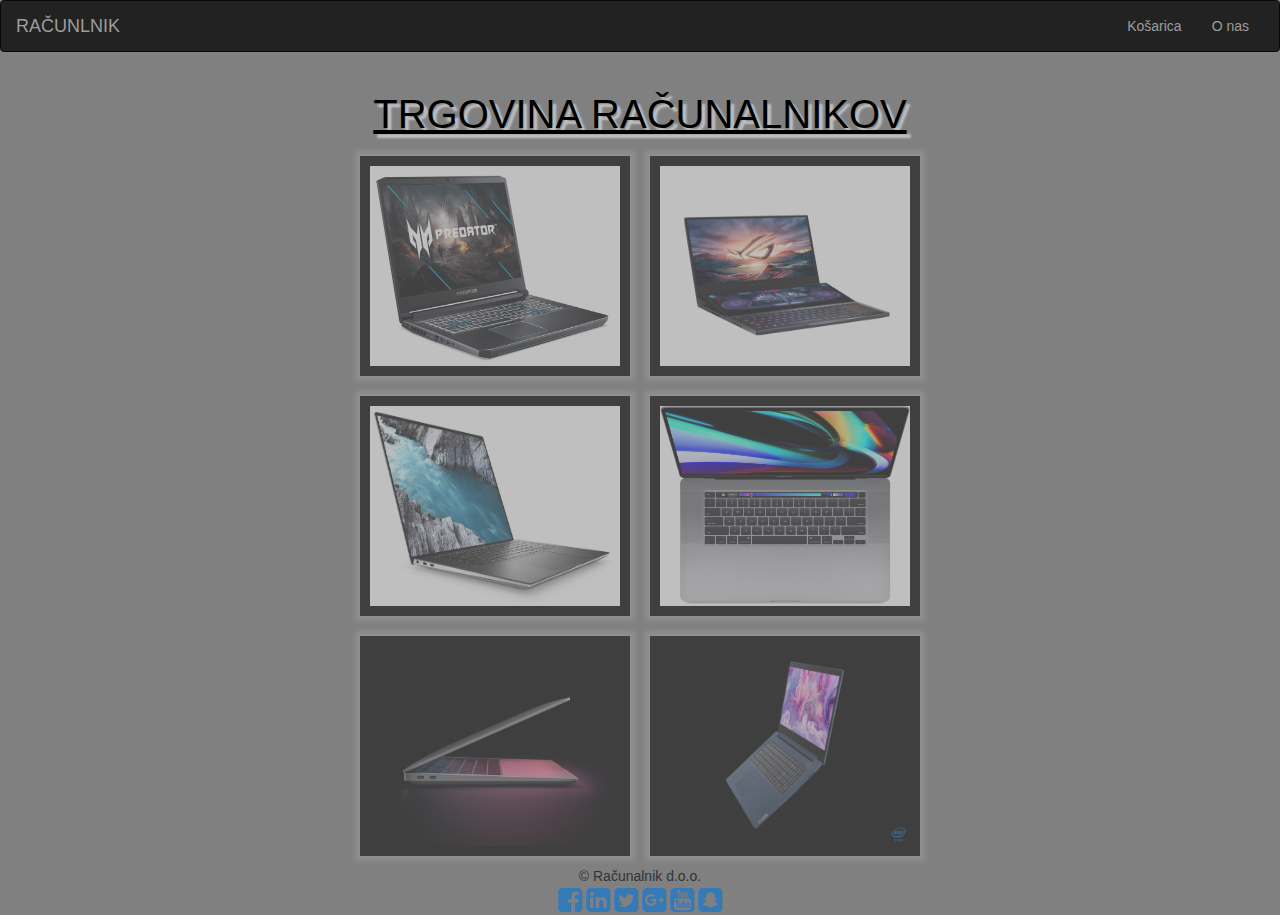
<file: index.html>
<!DOCTYPE html>
<html lang="sl">
<head>
  <meta charset="utf-8">
  <meta http-equiv="X-UA-Compatible" content="IE=edge">
  <meta name="viewport" content="width=device-width, initial-scale=1, shrink-to-fit=no">
  <meta name="keywords" content="Računalnik, lastno spletišče, website, kreiranje spletišča">
  <meta name="description" content="Trgovina z prenosnimi računalniki>
  <meta name="author" content="Računalnik, Rok Dobravec">
  <title> Računalnik d.o.o.</title>
	
  <!-- Ikona spletišča -->
  <link rel="icon" href="favicon.ico" type="image/x-icon">
	
  <!-- Googlove pisave -->
  <link href="https://fonts.googleapis.com/css?family=Roboto" rel="stylesheet">
	
  <!-- Bootstrap CSS -->
  <link rel="stylesheet" href="https://maxcdn.bootstrapcdn.com/bootstrap/3.3.7/css/bootstrap.min.css">
    
  <!-- Ikone Font Awesome -->
  <link rel="stylesheet" href="https://maxcdn.bootstrapcdn.com/font-awesome/4.7.0/css/font-awesome.min.css">
        
  <!-- Oblikovni slogi za spletišče -->
  <link rel="stylesheet" href="index-css.css">
</head>

<body>
  <header>
    <nav class="navbar navbar-inverse">
      <div class="container-fluid">
			
        <div class="navbar-header">
          <!-- Gumb menija -->
          <button type="button" class="navbar-toggle" data-toggle="collapse" data-target="#meni">
            <span class="icon-bar"></span>
            <span class="icon-bar"></span>
            <span class="icon-bar"></span>                        
          </button>
          <!-- Napis s povezavo -->
          <a class="navbar-brand" href="index.html"> RAČUNLNIK </a>
        </div>
				
        <!-- Meni -->
        <div class="collapse navbar-collapse" id="meni">
          <ul class="nav navbar-nav navbar-right">
            <li><a href="košarica.html">Košarica</a></li>
            <li><a href="onas.html"> O nas </a></li>
          </ul>
        </div>
				
      </div>		
    </nav>
  </header>
  
  
		<table>
			<tr>
				<th colspan="2"><h1> TRGOVINA RAČUNALNIKOV </h1></th>
			</tr>
			<tr>
				<td> <a href="predator.html"><img src="predator.jpeg" width="250" height="200" alt="Acer PH317-54-712T"> </td>
				<td> <a href="asus.html"><img src="asus.jpeg" width="250" height="200" alt="ASUS GX550LWS-HC037T"> </td>
			</tr>
			<tr>
				<td> <a href="dell.html"><img src="dell.jpg" width="250" height="200" alt="DELL XPS 15 (9500)"> </td>
				<td> <a href="macbook.html"><img src="macbook.jpeg" width="250" height="200" alt="MacBook Pro 16"> </td>
			</tr>
			<tr>
				<td> <a href="macbookM1.html"><img src="macbookM1.jpg" width="250" height="200" alt="MacBook Air 13" M1"> </td>
				<td> <a href="lenovo.html"><img src="lenovo.png" width="250" height="200" alt="LENOVO IdeaPad 3"> </td>
			</tr>
		</table>

	
<!-- Noga -->
  <footer class="container-fluid text-center">
    <div>
	<div>
        © Računalnik d.o.o.
    </div>
      <!-- Socialne ikone -->
      <div>
        <a href="#" data-toggle="tooltip" data-placement="top" title="Facebook"><i class="fa fa-facebook-square fa-2x" aria-hidden="true"></i></a>
        <a href="#" data-toggle="tooltip" data-placement="top" title="Linkedin"><i class="fa fa-linkedin-square fa-2x" aria-hidden="true"></i></a>
        <a href="#" data-toggle="tooltip" data-placement="top" title="Twitter"><i class="fa fa-twitter-square fa-2x" aria-hidden="true"></i></a>
        <a href="#" data-toggle="tooltip" data-placement="top" title="Google+"><i class="fa fa-google-plus-square fa-2x" aria-hidden="true"></i></a>
        <a href="#" data-toggle="tooltip" data-placement="top" title="Youtube"><i class="fa fa-youtube-square fa-2x" aria-hidden="true"></i></a>
        <a href="#" data-toggle="tooltip" data-placement="top" title="Snapchat"><i class="fa fa-snapchat-square fa-2x" aria-hidden="true"></i></a>
      </div>
    </div>
  </footer>
    
</body>
</html>
</file>
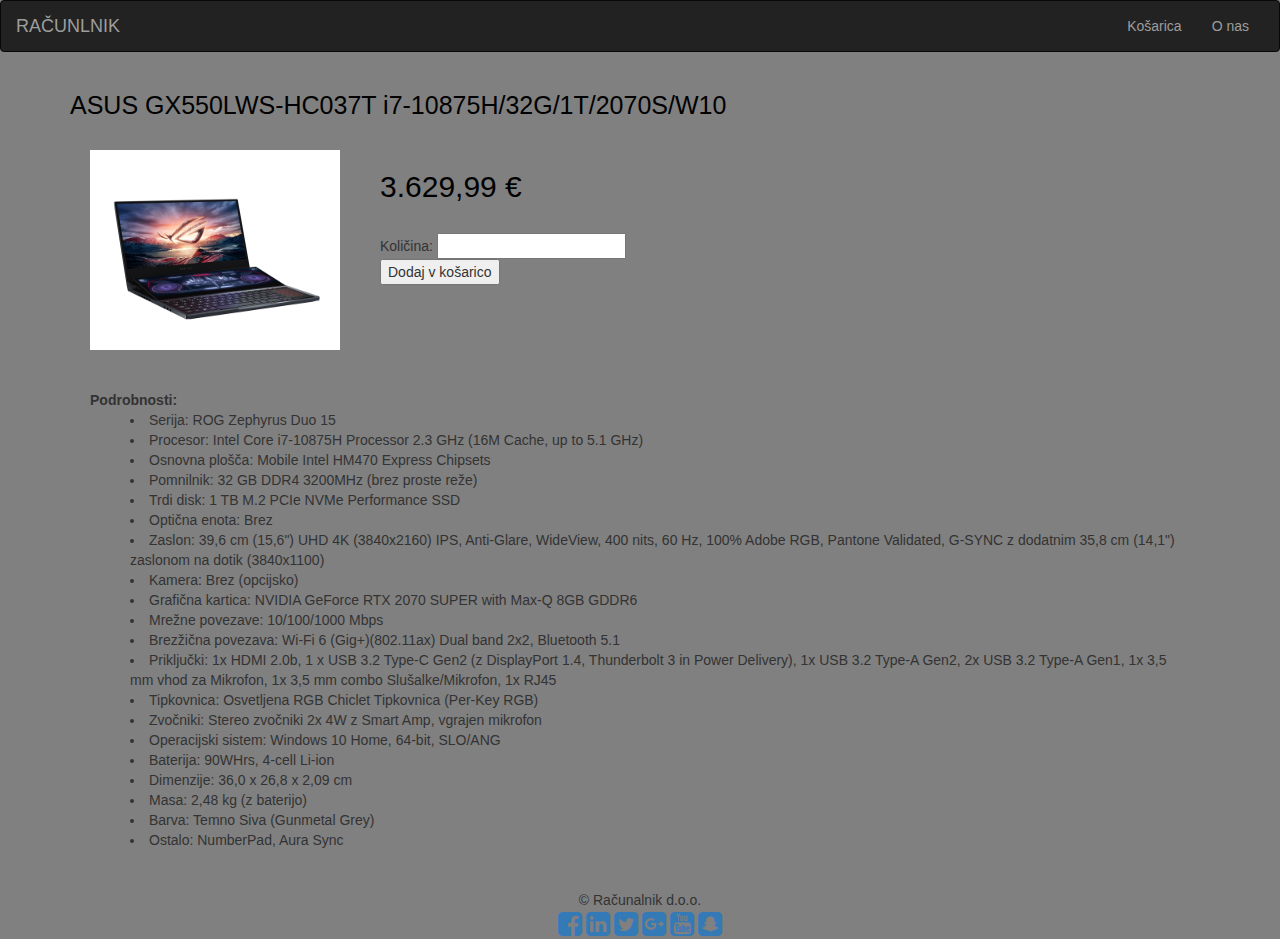
<file: asus.html>
<!DOCTYPE html>
<html lang="sl">
<head>
  <meta charset="utf-8">
  <meta http-equiv="X-UA-Compatible" content="IE=edge">
  <meta name="viewport" content="width=device-width, initial-scale=1, shrink-to-fit=no">
  <meta name="keywords" content="Računalnik, lastno spletišče, website, kreiranje spletišča">
  <meta name="description" content="Trgovina z prenosnimi računalniki>
  <meta name="author" content="Računalnik, Rok Dobravec">
  <title> Računalnik d.o.o.</title>
	
  <!-- Ikona spletišča -->
  <link rel="icon" href="favicon.ico" type="image/x-icon">
	
  <!-- Googlove pisave -->
  <link href="https://fonts.googleapis.com/css?family=Roboto" rel="stylesheet">
	
  <!-- Bootstrap CSS -->
  <link rel="stylesheet" href="https://maxcdn.bootstrapcdn.com/bootstrap/3.3.7/css/bootstrap.min.css">
    
  <!-- Ikone Font Awesome -->
  <link rel="stylesheet" href="https://maxcdn.bootstrapcdn.com/font-awesome/4.7.0/css/font-awesome.min.css">
        
  <!-- Oblikovni slogi za spletišče -->
  <link rel="stylesheet" href="podmape.css">
</head>

<body>
  <header>
    <nav class="navbar navbar-inverse">
      <div class="container-fluid">
			
        <div class="navbar-header">
          <!-- Gumb menija -->
          <button type="button" class="navbar-toggle" data-toggle="collapse" data-target="#meni">
            <span class="icon-bar"></span>
            <span class="icon-bar"></span>
            <span class="icon-bar"></span>                        
          </button>
          <!-- Napis s povezavo -->
          <a class="navbar-brand" href="index.html"> RAČUNLNIK </a>
        </div>
				
        <!-- Meni -->
        <div class="collapse navbar-collapse" id="meni">
          <ul class="nav navbar-nav navbar-right">
            <li><a href="košarica.html">Košarica</a></li>
            <li><a href="onas.html"> O nas </a></li>
          </ul>
        </div>
				
      </div>		
    </nav>
  </header>
  
    <!-- Glavni naslov -->
      <div class="container">
        <h1> ASUS GX550LWS-HC037T i7-10875H/32G/1T/2070S/W10 </h1>
  <section id="bootstr">
  <table>
			<tr>
				<td> <img src="asus.jpeg" width="250" height="200" </td>
				<td> 
					<div><h2> 3.629,99 € </h2></div><br>
					<form>
						Količina: <input type="number" name="količina" min="1" />
						<br>
						<input type="submit" value="Dodaj v košarico">
					
					</form>
				</td>
			</tr>
			<tr>
				<td colspan="2"> 
				<dl>
					<dt><b> Podrobnosti: </b></dt>
					<dd>
						<ul>
							<li>Serija: ROG Zephyrus Duo 15</li>
							<li>Procesor: Intel Core i7-10875H Processor 2.3 GHz (16M Cache, up to 5.1 GHz)</li>
							<li>Osnovna plošča: Mobile Intel HM470 Express Chipsets</li>
							<li>Pomnilnik: 32 GB DDR4 3200MHz (brez proste reže)</li>
							<li>Trdi disk: 1 TB M.2 PCIe NVMe Performance SSD</li>
							<li>Optična enota: Brez</li>
							<li>Zaslon: 39,6 cm (15,6") UHD 4K (3840x2160) IPS, Anti-Glare, WideView, 400 nits, 60 Hz, 100% Adobe RGB, Pantone Validated, G-SYNC z dodatnim 35,8 cm (14,1") zaslonom na dotik (3840x1100)</li>
							<li>Kamera: Brez (opcijsko)</li>
							<li>Grafična kartica: NVIDIA GeForce RTX 2070 SUPER with Max-Q 8GB GDDR6</li>
							<li>Mrežne povezave: 10/100/1000 Mbps</li>
							<li>Brezžična povezava: Wi-Fi 6 (Gig+)(802.11ax) Dual band 2x2, Bluetooth 5.1</li>
							<li>Priključki: 1x HDMI 2.0b, 1 x USB 3.2 Type-C Gen2 (z DisplayPort 1.4, Thunderbolt 3 in Power Delivery), 1x USB 3.2 Type-A Gen2, 2x USB 3.2 Type-A Gen1, 1x 3,5 mm vhod za Mikrofon, 1x 3,5 mm combo Slušalke/Mikrofon, 1x RJ45</li>
							<li>Tipkovnica: Osvetljena RGB Chiclet Tipkovnica (Per-Key RGB)</li>
							<li>Zvočniki: Stereo zvočniki 2x 4W z Smart Amp, vgrajen mikrofon</li>
							<li>Operacijski sistem: Windows 10 Home, 64-bit, SLO/ANG</li>
							<li>Baterija: 90WHrs, 4-cell Li-ion</li>
							<li>Dimenzije: 36,0 x 26,8 x 2,09 cm</li>
							<li>Masa: 2,48 kg (z baterijo)</li>
							<li>Barva: Temno Siva (Gunmetal Grey)</li>
							<li>Ostalo: NumberPad, Aura Sync</li>
						</ul>
					</dd>
				</dl>
				</td>
			</tr>
		</table>

	
<!-- Noga -->
  <footer class="container-fluid text-center">
    <div>
	<div>
        © Računalnik d.o.o.
    </div>
      <!-- Socialne ikone -->
      <div>
        <a href="#" data-toggle="tooltip" data-placement="top" title="Facebook"><i class="fa fa-facebook-square fa-2x" aria-hidden="true"></i></a>
        <a href="#" data-toggle="tooltip" data-placement="top" title="Linkedin"><i class="fa fa-linkedin-square fa-2x" aria-hidden="true"></i></a>
        <a href="#" data-toggle="tooltip" data-placement="top" title="Twitter"><i class="fa fa-twitter-square fa-2x" aria-hidden="true"></i></a>
        <a href="#" data-toggle="tooltip" data-placement="top" title="Google+"><i class="fa fa-google-plus-square fa-2x" aria-hidden="true"></i></a>
        <a href="#" data-toggle="tooltip" data-placement="top" title="Youtube"><i class="fa fa-youtube-square fa-2x" aria-hidden="true"></i></a>
        <a href="#" data-toggle="tooltip" data-placement="top" title="Snapchat"><i class="fa fa-snapchat-square fa-2x" aria-hidden="true"></i></a>
      </div>
    </div>
  </footer>
    
</body>
</html>
</file>
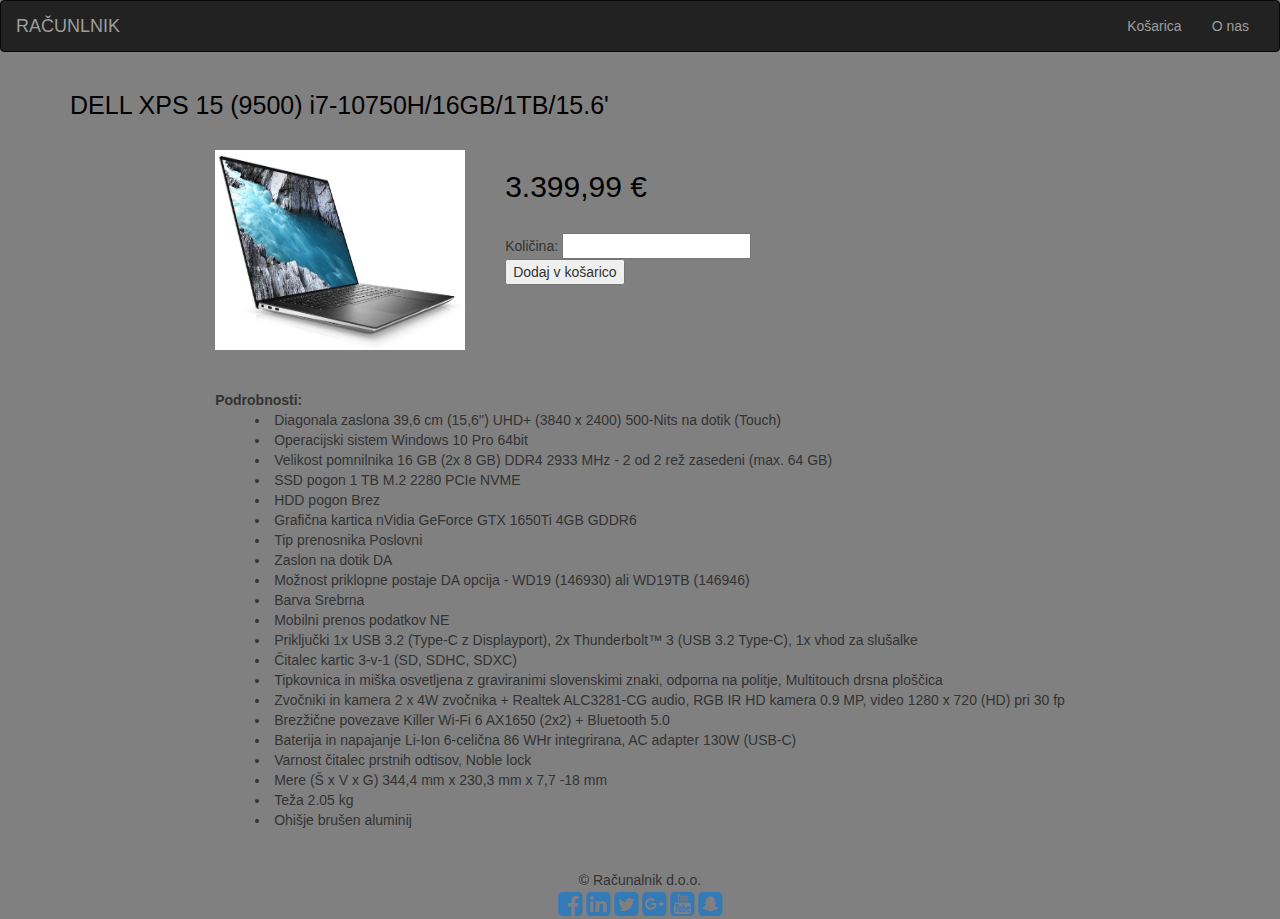
<file: dell.html>
<!DOCTYPE html>
<html lang="sl">
<head>
  <meta charset="utf-8">
  <meta http-equiv="X-UA-Compatible" content="IE=edge">
  <meta name="viewport" content="width=device-width, initial-scale=1, shrink-to-fit=no">
  <meta name="keywords" content="Računalnik, lastno spletišče, website, kreiranje spletišča">
  <meta name="description" content="Trgovina z prenosnimi računalniki>
  <meta name="author" content="Računalnik, Rok Dobravec">
  <title> Računalnik d.o.o.</title>
	
  <!-- Ikona spletišča -->
  <link rel="icon" href="favicon.ico" type="image/x-icon">
	
  <!-- Googlove pisave -->
  <link href="https://fonts.googleapis.com/css?family=Roboto" rel="stylesheet">
	
  <!-- Bootstrap CSS -->
  <link rel="stylesheet" href="https://maxcdn.bootstrapcdn.com/bootstrap/3.3.7/css/bootstrap.min.css">
    
  <!-- Ikone Font Awesome -->
  <link rel="stylesheet" href="https://maxcdn.bootstrapcdn.com/font-awesome/4.7.0/css/font-awesome.min.css">
        
  <!-- Oblikovni slogi za spletišče -->
  <link rel="stylesheet" href="podmape.css">
</head>

<body>
  <header>
    <nav class="navbar navbar-inverse">
      <div class="container-fluid">
			
        <div class="navbar-header">
          <!-- Gumb menija -->
          <button type="button" class="navbar-toggle" data-toggle="collapse" data-target="#meni">
            <span class="icon-bar"></span>
            <span class="icon-bar"></span>
            <span class="icon-bar"></span>                        
          </button>
          <!-- Napis s povezavo -->
          <a class="navbar-brand" href="index.html"> RAČUNLNIK </a>
        </div>
				
        <!-- Meni -->
        <div class="collapse navbar-collapse" id="meni">
          <ul class="nav navbar-nav navbar-right">
            <li><a href="košarica.html">Košarica</a></li>
            <li><a href="onas.html"> O nas </a></li>
          </ul>
        </div>
				
      </div>		
    </nav>
  </header>
  
    <!-- Glavni naslov -->
      <div class="container">
        <h1> DELL XPS 15 (9500) i7-10750H/16GB/1TB/15.6' </h1>
  <section id="bootstr">
  <table>
			<tr>
				<td> <img src="dell.jpg" width="250" height="200" </td>
				<td> 
					<div><h2> 3.399,99 € </h2></div><br>
					<form>
						Količina: <input type="number" name="količina" min="1" />
						<br>
						<input type="submit" value="Dodaj v košarico">
					
					</form>
				</td>
			</tr>
			<tr>
				<td colspan="2"> 
				<dl>
					<dt><b> Podrobnosti: </b></dt>
					<dd>
						<ul>
							<li>Diagonala zaslona 39,6 cm (15,6'') UHD+ (3840 x 2400) 500-Nits na dotik (Touch)</li>
							<li>Operacijski sistem Windows 10 Pro 64bit</li>
							<li>Velikost pomnilnika 16 GB (2x 8 GB) DDR4 2933 MHz - 2 od 2 rež zasedeni (max. 64 GB)</li>
							<li>SSD pogon 1 TB M.2 2280 PCIe NVME</li>
							<li>HDD pogon Brez</li>
							<li>Grafična kartica nVidia GeForce GTX 1650Ti 4GB GDDR6</li>
							<li>Tip prenosnika Poslovni</li>
							<li>Zaslon na dotik DA</li>
							<li>Možnost priklopne postaje DA opcija - WD19 (146930) ali WD19TB (146946)</li>
							<li>Barva Srebrna</li>
							<li>Mobilni prenos podatkov NE</li>
							<li>Priključki 1x USB 3.2 (Type-C z Displayport), 2x Thunderbolt™ 3 (USB 3.2 Type-C), 1x vhod za slušalke</li>
							<li>Čitalec kartic 3-v-1 (SD, SDHC, SDXC)</li>
							<li>Tipkovnica in miška osvetljena z graviranimi slovenskimi znaki, odporna na politje, Multitouch drsna ploščica</li>
							<li>Zvočniki in kamera 2 x 4W zvočnika + Realtek ALC3281-CG audio, RGB IR HD kamera 0.9 MP, video 1280 x 720 (HD) pri 30 fp</li>
							<li>Brezžične povezave Killer Wi-Fi 6 AX1650 (2x2) + Bluetooth 5.0</li>
							<li>Baterija in napajanje Li-Ion 6-celična 86 WHr integrirana, AC adapter 130W (USB-C)</li>
							<li>Varnost čitalec prstnih odtisov, Noble lock</li>
							<li>Mere (Š x V x G) 344,4 mm x 230,3 mm x 7,7 -18 mm</li>
							<li>Teža 2.05 kg</li>
							<li>Ohišje brušen aluminij</li>
						</ul>
					</dd>
				</dl>
				</td>
			</tr>
		</table>

	
<!-- Noga -->
  <footer class="container-fluid text-center">
    <div>
	<div>
        © Računalnik d.o.o.
    </div>
      <!-- Socialne ikone -->
      <div>
        <a href="#" data-toggle="tooltip" data-placement="top" title="Facebook"><i class="fa fa-facebook-square fa-2x" aria-hidden="true"></i></a>
        <a href="#" data-toggle="tooltip" data-placement="top" title="Linkedin"><i class="fa fa-linkedin-square fa-2x" aria-hidden="true"></i></a>
        <a href="#" data-toggle="tooltip" data-placement="top" title="Twitter"><i class="fa fa-twitter-square fa-2x" aria-hidden="true"></i></a>
        <a href="#" data-toggle="tooltip" data-placement="top" title="Google+"><i class="fa fa-google-plus-square fa-2x" aria-hidden="true"></i></a>
        <a href="#" data-toggle="tooltip" data-placement="top" title="Youtube"><i class="fa fa-youtube-square fa-2x" aria-hidden="true"></i></a>
        <a href="#" data-toggle="tooltip" data-placement="top" title="Snapchat"><i class="fa fa-snapchat-square fa-2x" aria-hidden="true"></i></a>
      </div>
    </div>
  </footer>
    
</body>
</html>
</file>
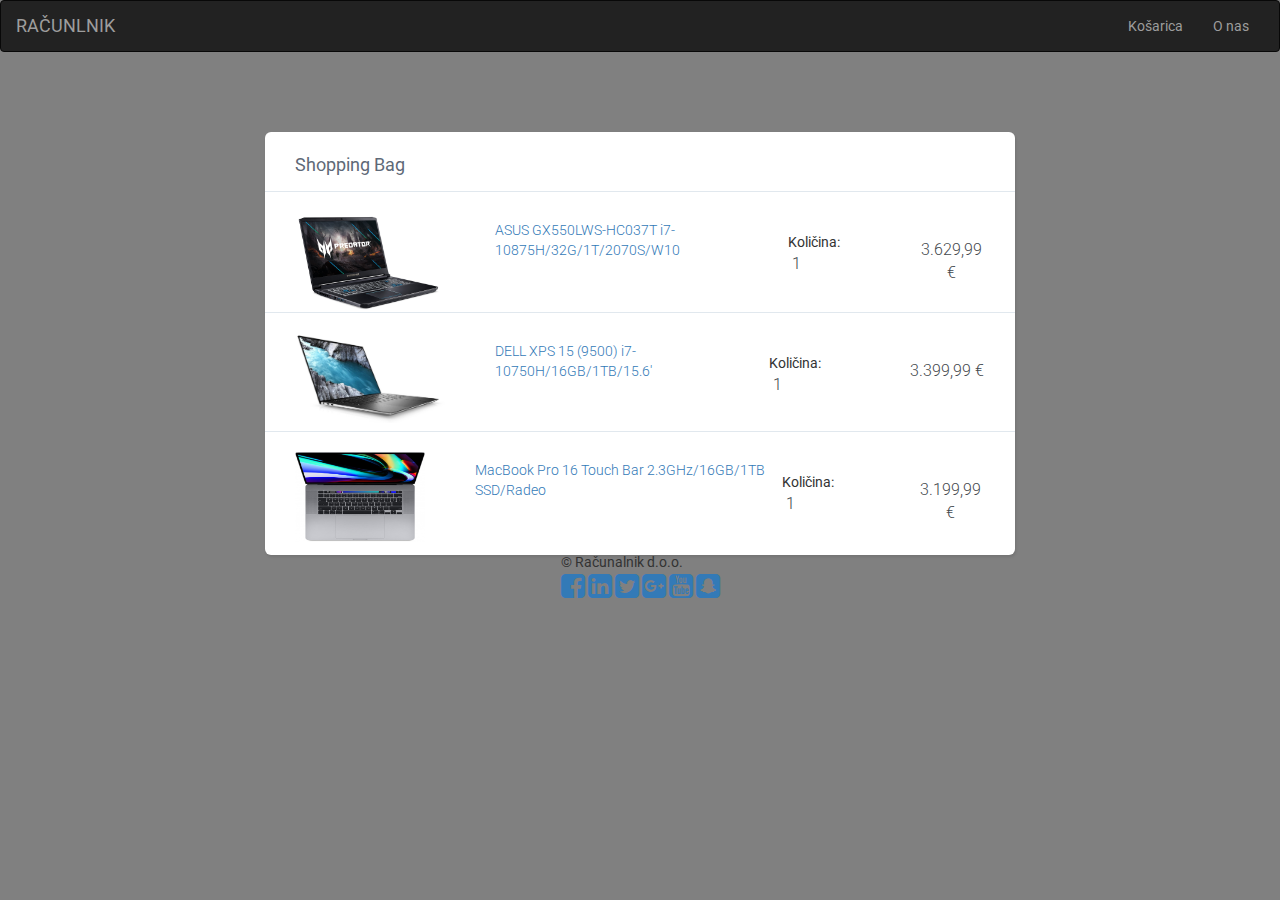
<file: košarica.html>
<!DOCTYPE html>
<html lang="sl">
<head>
  <meta charset="utf-8">
  <meta http-equiv="X-UA-Compatible" content="IE=edge">
  <meta name="viewport" content="width=device-width, initial-scale=1, shrink-to-fit=no">
  <meta name="keywords" content="Računalnik, lastno spletišče, website, kreiranje spletišča">
  <meta name="description" content="Trgovina z prenosnimi računalniki>
  <meta name="author" content="Računalnik, Rok Dobravec">
  <title> Računalnik d.o.o.</title>
	
  <!-- Ikona spletišča -->
  <link rel="icon" href="favicon.ico" type="image/x-icon">
	
  <!-- Googlove pisave -->
  <link href="https://fonts.googleapis.com/css?family=Roboto" rel="stylesheet">
	
  <!-- Bootstrap CSS -->
  <link rel="stylesheet" href="https://maxcdn.bootstrapcdn.com/bootstrap/3.3.7/css/bootstrap.min.css">
    
  <!-- Ikone Font Awesome -->
  <link rel="stylesheet" href="https://maxcdn.bootstrapcdn.com/font-awesome/4.7.0/css/font-awesome.min.css">
        
  <!-- Oblikovni slogi za spletišče -->
  <link rel="stylesheet" href="kosarica.css">
</head>

<body>
  <header>
    <nav class="navbar navbar-inverse">
      <div class="container-fluid">
			
        <div class="navbar-header">
          <!-- Gumb menija -->
          <button type="button" class="navbar-toggle" data-toggle="collapse" data-target="#meni">
            <span class="icon-bar"></span>
            <span class="icon-bar"></span>
            <span class="icon-bar"></span>                        
          </button>
          <!-- Napis s povezavo -->
          <a class="navbar-brand" href="index.html"> RAČUNLNIK </a>
        </div>
				
        <!-- Meni -->
        <div class="collapse navbar-collapse" id="meni">
          <ul class="nav navbar-nav navbar-right">
            <li><a href="košarica.html">Košarica</a></li>
            <li><a href="onas.html"> O nas </a></li>
          </ul>
        </div>
				
      </div>		
    </nav>
  </header>
  
  
<div class="shopping-cart">
  <!-- Title -->
  <div class="title">
    Shopping Bag
  </div>
 
  <!-- Produkt 1 -->
  <div class="item">
    <div class="image">
      <img src="predator.jpeg" alt="" height="100px" width="150px" />
    </div>
 
    <div class="description">
      <span><a href="asus.html"> ASUS GX550LWS-HC037T i7-10875H/32G/1T/2070S/W10 </a></span>
    </div>
 
    <div class="quantity">
		<form action="">
		Količina: <input type="number" name="količina" step="1" value="1"><br />
		</form>
    </div>
 
    <div class="total-price">3.629,99 €</div>
  </div>
  
  <!-- Produkt 2 -->
  <div class="item">
    <div class="image">
      <img src="dell.jpg" alt="" height="90px" width="150px" />
    </div>
 
    <div class="description">
      <span><a href="dell.html"> DELL XPS 15 (9500) i7-10750H/16GB/1TB/15.6' </a></span>
    </div>
 
    <div class="quantity">
		<form action="">
		Količina: <input type="number" name="količina" step="1" value="1"><br />
		</form>
    </div>
 
    <div class="total-price"> 3.399,99 € </div>
  </div>
  
  <!-- Produkt 3 -->
  <div class="item">
    <div class="image">
      <img src="macbook.jpeg" alt="" height="90px" width="130px" />
    </div>
 
    <div class="description">
      <span><a href="asus.html"> MacBook Pro 16 Touch Bar 2.3GHz/16GB/1TB SSD/Radeo </a></span>
    </div>
 
    <div class="quantity">
		<form action="">
		Količina: <input type="number" name="količina" step="1" value="1"><br />
		</form>
    </div>
 
    <div class="total-price"> 3.199,99 € </div>
  </div>

	
<!-- Noga -->
  <footer class="container-fluid text-middle ">
    <div>
	<div>
        © Računalnik d.o.o.
    </div>
      <!-- Socialne ikone -->
      <div>
        <a href="#" data-toggle="tooltip" data-placement="top" title="Facebook"><i class="fa fa-facebook-square fa-2x" aria-hidden="true"></i></a>
        <a href="#" data-toggle="tooltip" data-placement="top" title="Linkedin"><i class="fa fa-linkedin-square fa-2x" aria-hidden="true"></i></a>
        <a href="#" data-toggle="tooltip" data-placement="top" title="Twitter"><i class="fa fa-twitter-square fa-2x" aria-hidden="true"></i></a>
        <a href="#" data-toggle="tooltip" data-placement="top" title="Google+"><i class="fa fa-google-plus-square fa-2x" aria-hidden="true"></i></a>
        <a href="#" data-toggle="tooltip" data-placement="top" title="Youtube"><i class="fa fa-youtube-square fa-2x" aria-hidden="true"></i></a>
        <a href="#" data-toggle="tooltip" data-placement="top" title="Snapchat"><i class="fa fa-snapchat-square fa-2x" aria-hidden="true"></i></a>
      </div>
    </div>
  </footer>
    
</body>
</html>
</file>
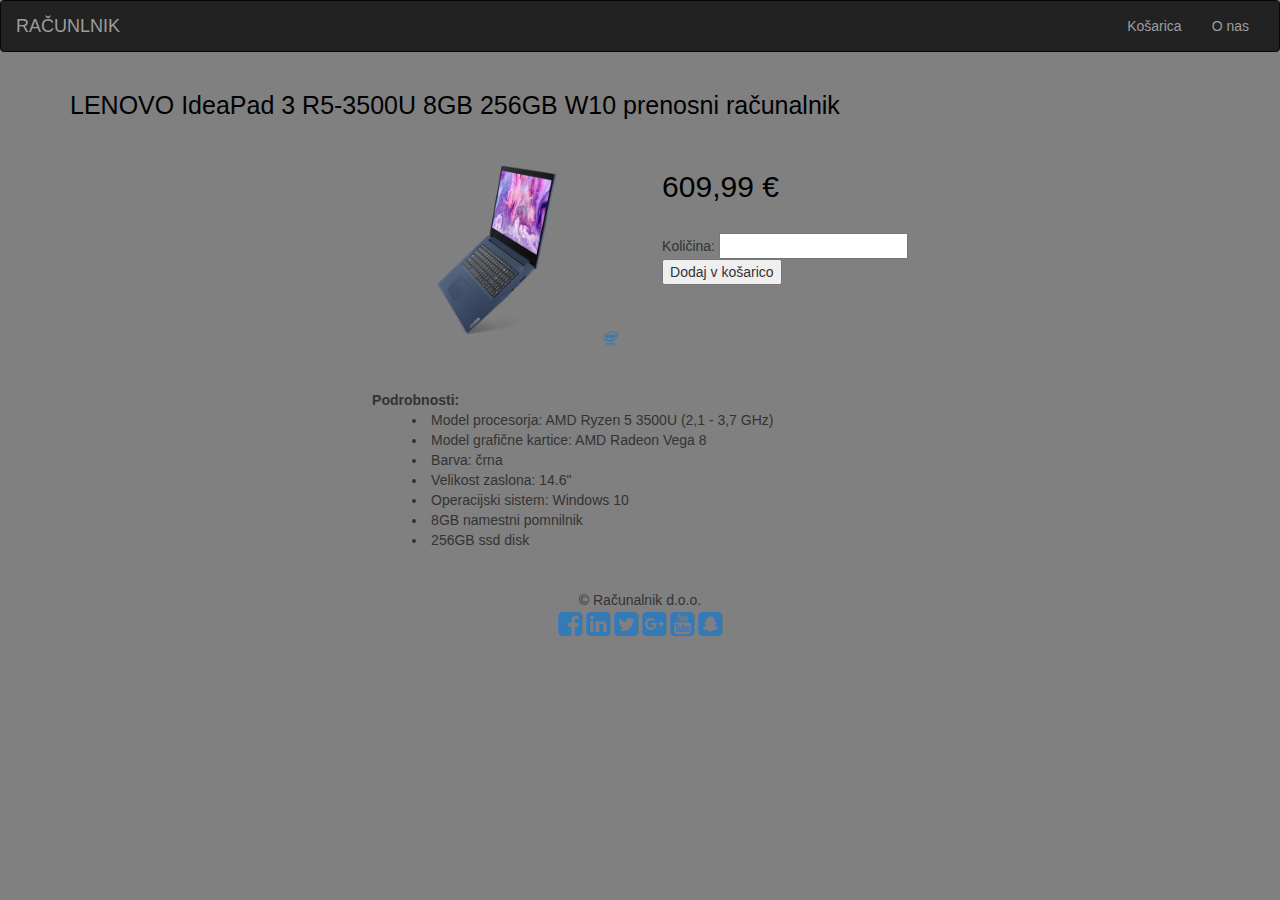
<file: lenovo.html>
<!DOCTYPE html>
<html lang="sl">
<head>
  <meta charset="utf-8">
  <meta http-equiv="X-UA-Compatible" content="IE=edge">
  <meta name="viewport" content="width=device-width, initial-scale=1, shrink-to-fit=no">
  <meta name="keywords" content="Računalnik, lastno spletišče, website, kreiranje spletišča">
  <meta name="description" content="Trgovina z prenosnimi računalniki>
  <meta name="author" content="Računalnik, Rok Dobravec">
  <title> Računalnik d.o.o.</title>
	
  <!-- Ikona spletišča -->
  <link rel="icon" href="favicon.ico" type="image/x-icon">
	
  <!-- Googlove pisave -->
  <link href="https://fonts.googleapis.com/css?family=Roboto" rel="stylesheet">
	
  <!-- Bootstrap CSS -->
  <link rel="stylesheet" href="https://maxcdn.bootstrapcdn.com/bootstrap/3.3.7/css/bootstrap.min.css">
    
  <!-- Ikone Font Awesome -->
  <link rel="stylesheet" href="https://maxcdn.bootstrapcdn.com/font-awesome/4.7.0/css/font-awesome.min.css">
        
  <!-- Oblikovni slogi za spletišče -->
  <link rel="stylesheet" href="podmape.css">
</head>

<body>
  <header>
    <nav class="navbar navbar-inverse">
      <div class="container-fluid">
			
        <div class="navbar-header">
          <!-- Gumb menija -->
          <button type="button" class="navbar-toggle" data-toggle="collapse" data-target="#meni">
            <span class="icon-bar"></span>
            <span class="icon-bar"></span>
            <span class="icon-bar"></span>                        
          </button>
          <!-- Napis s povezavo -->
          <a class="navbar-brand" href="index.html"> RAČUNLNIK </a>
        </div>
				
        <!-- Meni -->
        <div class="collapse navbar-collapse" id="meni">
          <ul class="nav navbar-nav navbar-right">
            <li><a href="košarica.html">Košarica</a></li>
            <li><a href="onas.html"> O nas </a></li>
          </ul>
        </div>
				
      </div>		
    </nav>
  </header>
  
    <!-- Glavni naslov -->
      <div class="container">
        <h1> LENOVO IdeaPad 3 R5-3500U 8GB 256GB W10 prenosni računalnik </h1>
  <section id="bootstr">
  <table>
			<tr>
				<td> <img src="lenovo.png" width="250" height="200" </td>
				<td> 
					<div><h2> 609,99 € </h2></div><br>
					<form>
						Količina: <input type="number" name="količina" min="1" />
						<br>
						<input type="submit" value="Dodaj v košarico">
					
					</form>
				</td>
			</tr>
			<tr>
				<td colspan="2"> 
				<dl>
					<dt><b> Podrobnosti: </b></dt>
					<dd>
						<ul>
							<li>Model procesorja: AMD Ryzen 5 3500U (2,1 - 3,7 GHz)</li>
							<li>Model grafične kartice: AMD Radeon Vega 8</li>
							<li>Barva: črna</li>
							<li>Velikost zaslona: 14.6"</li>
							<li>Operacijski sistem: Windows 10</li>
							<li>8GB namestni pomnilnik</li>
							<li>256GB ssd disk</li>
						</ul>
					</dd>
				</dl>
				</td>
			</tr>
		</table>

	
<!-- Noga -->
  <footer class="container-fluid text-center">
    <div>
	<div>
        © Računalnik d.o.o.
    </div>
      <!-- Socialne ikone -->
      <div>
        <a href="#" data-toggle="tooltip" data-placement="top" title="Facebook"><i class="fa fa-facebook-square fa-2x" aria-hidden="true"></i></a>
        <a href="#" data-toggle="tooltip" data-placement="top" title="Linkedin"><i class="fa fa-linkedin-square fa-2x" aria-hidden="true"></i></a>
        <a href="#" data-toggle="tooltip" data-placement="top" title="Twitter"><i class="fa fa-twitter-square fa-2x" aria-hidden="true"></i></a>
        <a href="#" data-toggle="tooltip" data-placement="top" title="Google+"><i class="fa fa-google-plus-square fa-2x" aria-hidden="true"></i></a>
        <a href="#" data-toggle="tooltip" data-placement="top" title="Youtube"><i class="fa fa-youtube-square fa-2x" aria-hidden="true"></i></a>
        <a href="#" data-toggle="tooltip" data-placement="top" title="Snapchat"><i class="fa fa-snapchat-square fa-2x" aria-hidden="true"></i></a>
      </div>
    </div>
  </footer>
    
</body>
</html>
</file>
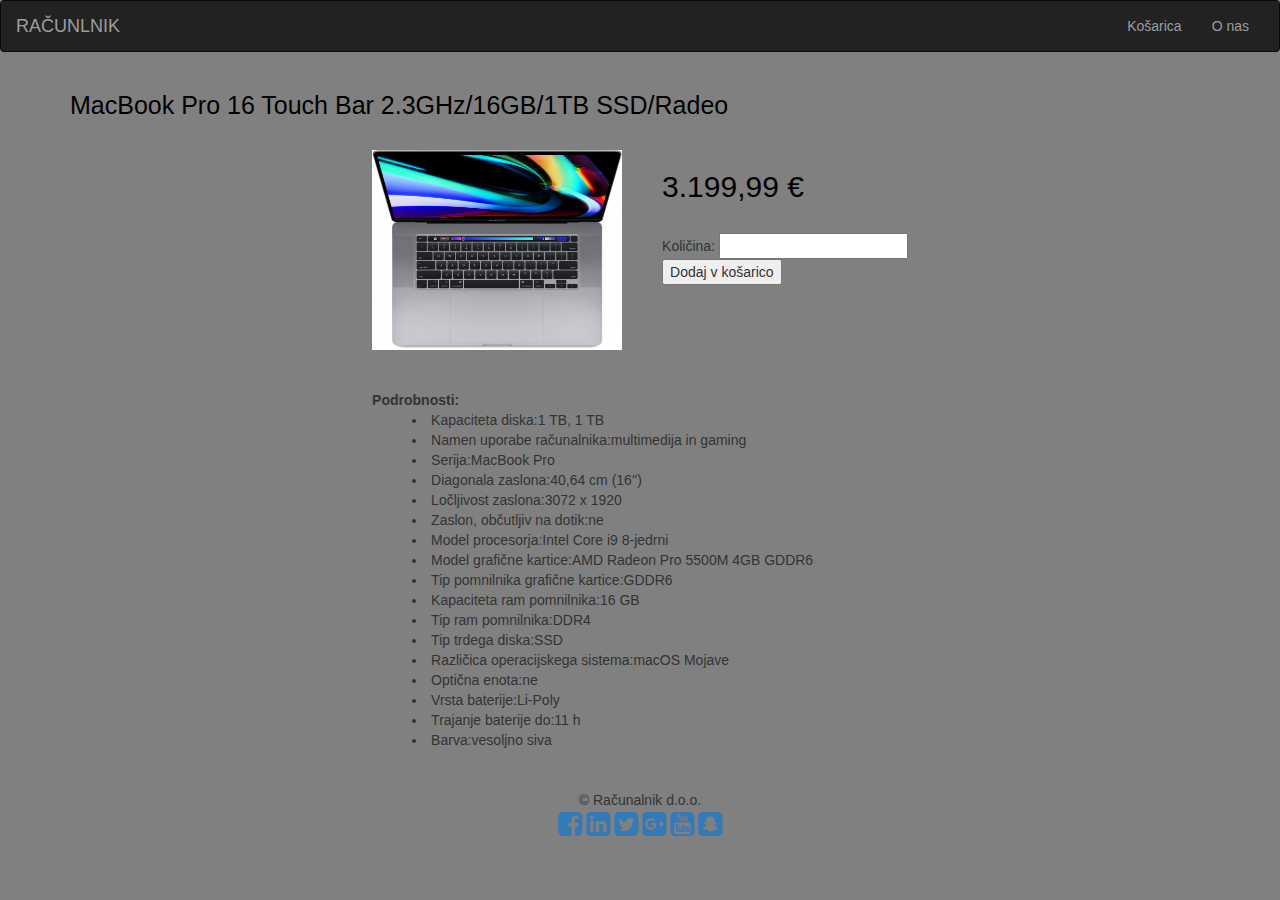
<file: macbook.html>
<!DOCTYPE html>
<html lang="sl">
<head>
  <meta charset="utf-8">
  <meta http-equiv="X-UA-Compatible" content="IE=edge">
  <meta name="viewport" content="width=device-width, initial-scale=1, shrink-to-fit=no">
  <meta name="keywords" content="Računalnik, lastno spletišče, website, kreiranje spletišča">
  <meta name="description" content="Trgovina z prenosnimi računalniki>
  <meta name="author" content="Računalnik, Rok Dobravec">
  <title> Računalnik d.o.o.</title>
	
  <!-- Ikona spletišča -->
  <link rel="icon" href="favicon.ico" type="image/x-icon">
	
  <!-- Googlove pisave -->
  <link href="https://fonts.googleapis.com/css?family=Roboto" rel="stylesheet">
	
  <!-- Bootstrap CSS -->
  <link rel="stylesheet" href="https://maxcdn.bootstrapcdn.com/bootstrap/3.3.7/css/bootstrap.min.css">
    
  <!-- Ikone Font Awesome -->
  <link rel="stylesheet" href="https://maxcdn.bootstrapcdn.com/font-awesome/4.7.0/css/font-awesome.min.css">
        
  <!-- Oblikovni slogi za spletišče -->
  <link rel="stylesheet" href="podmape.css">
</head>

<body>
  <header>
    <nav class="navbar navbar-inverse">
      <div class="container-fluid">
			
        <div class="navbar-header">
          <!-- Gumb menija -->
          <button type="button" class="navbar-toggle" data-toggle="collapse" data-target="#meni">
            <span class="icon-bar"></span>
            <span class="icon-bar"></span>
            <span class="icon-bar"></span>                        
          </button>
          <!-- Napis s povezavo -->
          <a class="navbar-brand" href="index.html"> RAČUNLNIK </a>
        </div>
				
        <!-- Meni -->
        <div class="collapse navbar-collapse" id="meni">
          <ul class="nav navbar-nav navbar-right">
            <li><a href="košarica.html">Košarica</a></li>
            <li><a href="onas.html"> O nas </a></li>
          </ul>
        </div>
				
      </div>		
    </nav>
  </header>
  
    <!-- Glavni naslov -->
      <div class="container">
        <h1> MacBook Pro 16 Touch Bar 2.3GHz/16GB/1TB SSD/Radeo </h1>
  <section id="bootstr">
  <table>
			<tr>
				<td> <img src="macbook.jpeg" width="250" height="200" </td>
				<td> 
					<div><h2> 3.199,99 € </h2></div><br>
					<form>
						Količina: <input type="number" name="količina" min="1" />
						<br>
						<input type="submit" value="Dodaj v košarico">
					
					</form>
				</td>
			</tr>
			<tr>
				<td colspan="2"> 
				<dl>
					<dt><b> Podrobnosti: </b></dt>
					<dd>
						<ul>
							<li>Kapaciteta diska:1 TB, 1 TB</li>
							<li>Namen uporabe računalnika:multimedija in gaming</li>
							<li>Serija:MacBook Pro</li>
							<li>Diagonala zaslona:40,64 cm (16'')</li>
							<li>Ločljivost zaslona:3072 x 1920</li>
							<li>Zaslon, občutljiv na dotik:ne</li>
							<li>Model procesorja:Intel Core i9 8-jedrni</li>
							<li>Model grafične kartice:AMD Radeon Pro 5500M 4GB GDDR6</li>
							<li>Tip pomnilnika grafične kartice:GDDR6</li>
							<li>Kapaciteta ram pomnilnika:16 GB</li>
							<li>Tip ram pomnilnika:DDR4</li>
							<li>Tip trdega diska:SSD</li>
							<li>Različica operacijskega sistema:macOS Mojave</li>
							<li>Optična enota:ne</li>
							<li>Vrsta baterije:Li-Poly</li>
							<li>Trajanje baterije do:11 h</li>
							<li>Barva:vesoljno siva</li>
						</ul>
					</dd>
				</dl>
				</td>
			</tr>
		</table>

	
<!-- Noga -->
  <footer class="container-fluid text-center">
    <div>
	<div>
        © Računalnik d.o.o.
    </div>
      <!-- Socialne ikone -->
      <div>
        <a href="#" data-toggle="tooltip" data-placement="top" title="Facebook"><i class="fa fa-facebook-square fa-2x" aria-hidden="true"></i></a>
        <a href="#" data-toggle="tooltip" data-placement="top" title="Linkedin"><i class="fa fa-linkedin-square fa-2x" aria-hidden="true"></i></a>
        <a href="#" data-toggle="tooltip" data-placement="top" title="Twitter"><i class="fa fa-twitter-square fa-2x" aria-hidden="true"></i></a>
        <a href="#" data-toggle="tooltip" data-placement="top" title="Google+"><i class="fa fa-google-plus-square fa-2x" aria-hidden="true"></i></a>
        <a href="#" data-toggle="tooltip" data-placement="top" title="Youtube"><i class="fa fa-youtube-square fa-2x" aria-hidden="true"></i></a>
        <a href="#" data-toggle="tooltip" data-placement="top" title="Snapchat"><i class="fa fa-snapchat-square fa-2x" aria-hidden="true"></i></a>
      </div>
    </div>
  </footer>
    
</body>
</html>
</file>
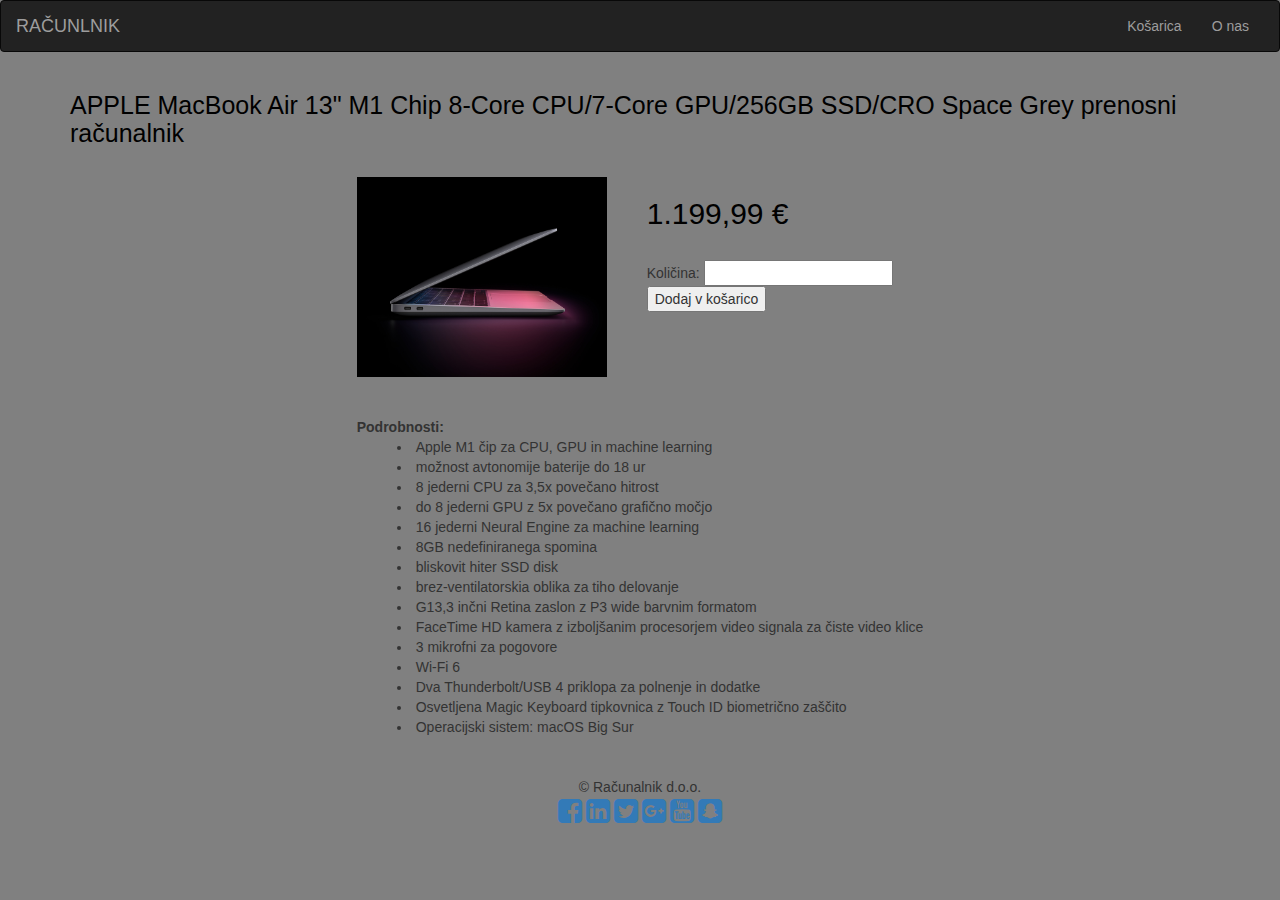
<file: macbookM1.html>
<!DOCTYPE html>
<html lang="sl">
<head>
  <meta charset="utf-8">
  <meta http-equiv="X-UA-Compatible" content="IE=edge">
  <meta name="viewport" content="width=device-width, initial-scale=1, shrink-to-fit=no">
  <meta name="keywords" content="Računalnik, lastno spletišče, website, kreiranje spletišča">
  <meta name="description" content="Trgovina z prenosnimi računalniki>
  <meta name="author" content="Računalnik, Rok Dobravec">
  <title> Računalnik d.o.o.</title>
	
  <!-- Ikona spletišča -->
  <link rel="icon" href="favicon.ico" type="image/x-icon">
	
  <!-- Googlove pisave -->
  <link href="https://fonts.googleapis.com/css?family=Roboto" rel="stylesheet">
	
  <!-- Bootstrap CSS -->
  <link rel="stylesheet" href="https://maxcdn.bootstrapcdn.com/bootstrap/3.3.7/css/bootstrap.min.css">
    
  <!-- Ikone Font Awesome -->
  <link rel="stylesheet" href="https://maxcdn.bootstrapcdn.com/font-awesome/4.7.0/css/font-awesome.min.css">
        
  <!-- Oblikovni slogi za spletišče -->
  <link rel="stylesheet" href="podmape.css">
</head>

<body>
  <header>
    <nav class="navbar navbar-inverse">
      <div class="container-fluid">
			
        <div class="navbar-header">
          <!-- Gumb menija -->
          <button type="button" class="navbar-toggle" data-toggle="collapse" data-target="#meni">
            <span class="icon-bar"></span>
            <span class="icon-bar"></span>
            <span class="icon-bar"></span>                        
          </button>
          <!-- Napis s povezavo -->
          <a class="navbar-brand" href="index.html"> RAČUNLNIK </a>
        </div>
				
        <!-- Meni -->
        <div class="collapse navbar-collapse" id="meni">
          <ul class="nav navbar-nav navbar-right">
            <li><a href="košarica.html">Košarica</a></li>
            <li><a href="onas.html"> O nas </a></li>
          </ul>
        </div>
				
      </div>		
    </nav>
  </header>
  
    <!-- Glavni naslov -->
      <div class="container">
        <h1> APPLE MacBook Air 13" M1 Chip 8-Core CPU/7-Core GPU/256GB SSD/CRO Space Grey prenosni računalnik </h1>
  <section id="bootstr">
  <table>
			<tr>
				<td> <img src="macbookM1.jpg" width="250" height="200" </td>
				<td> 
					<div><h2> 1.199,99 € </h2></div><br>
					<form>
						Količina: <input type="number" name="količina" start="1" />
						<br>
						<input type="submit" value="Dodaj v košarico">
					
					</form>
				</td>
			</tr>
			<tr>
				<td colspan="2"> 
				<dl>
					<dt><b> Podrobnosti: </b></dt>
					<dd>
						<ul>
							<li>Apple M1 čip za CPU, GPU in machine learning</li>
							<li>možnost avtonomije baterije do 18 ur</li>
							<li>8 jederni CPU za 3,5x povečano hitrost</li>
							<li>do 8 jederni GPU z 5x povečano grafično močjo</li>
							<li>16 jederni Neural Engine za machine learning</li>
							<li>8GB nedefiniranega spomina</li>
							<li>bliskovit hiter SSD disk</li>
							<li>brez-ventilatorskia oblika za tiho delovanje</li>
							<li>G13,3 inčni Retina zaslon z P3 wide barvnim formatom</li>
							<li>FaceTime HD kamera z izboljšanim procesorjem video signala za čiste video klice</li>
							<li>3 mikrofni za pogovore</li>
							<li>Wi-Fi 6</li>
							<li>Dva Thunderbolt/USB 4 priklopa za polnenje in dodatke</li>
							<li>Osvetljena Magic Keyboard tipkovnica z Touch ID biometrično zaščito</li>
							<li>Operacijski sistem: macOS Big Sur</li>
						</ul>
					</dd>
				</dl>
				</td>
			</tr>
		</table>

	
<!-- Noga -->
  <footer class="container-fluid text-center">
    <div>
	<div>
        © Računalnik d.o.o.
    </div>
      <!-- Socialne ikone -->
      <div>
        <a href="#" data-toggle="tooltip" data-placement="top" title="Facebook"><i class="fa fa-facebook-square fa-2x" aria-hidden="true"></i></a>
        <a href="#" data-toggle="tooltip" data-placement="top" title="Linkedin"><i class="fa fa-linkedin-square fa-2x" aria-hidden="true"></i></a>
        <a href="#" data-toggle="tooltip" data-placement="top" title="Twitter"><i class="fa fa-twitter-square fa-2x" aria-hidden="true"></i></a>
        <a href="#" data-toggle="tooltip" data-placement="top" title="Google+"><i class="fa fa-google-plus-square fa-2x" aria-hidden="true"></i></a>
        <a href="#" data-toggle="tooltip" data-placement="top" title="Youtube"><i class="fa fa-youtube-square fa-2x" aria-hidden="true"></i></a>
        <a href="#" data-toggle="tooltip" data-placement="top" title="Snapchat"><i class="fa fa-snapchat-square fa-2x" aria-hidden="true"></i></a>
      </div>
    </div>
  </footer>
    
</body>
</html>
</file>
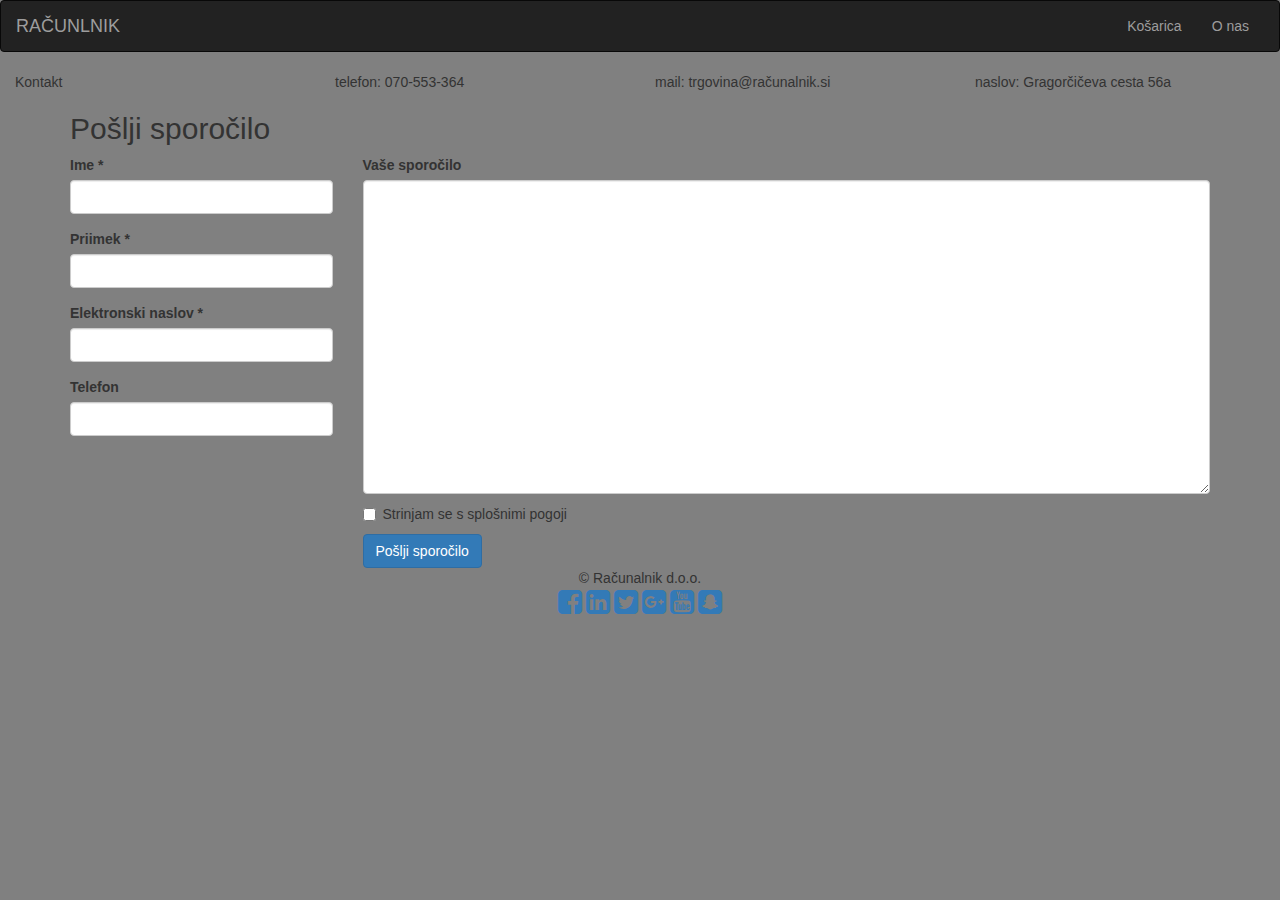
<file: onas.html>
<!DOCTYPE html>
<html lang="sl">
<head>
  <meta charset="utf-8">
  <meta http-equiv="X-UA-Compatible" content="IE=edge">
  <meta name="viewport" content="width=device-width, initial-scale=1, shrink-to-fit=no">
  <meta name="keywords" content="Računalnik, lastno spletišče, website, kreiranje spletišča">
  <meta name="description" content="Trgovina z prenosnimi računalniki>
  <meta name="author" content="Računalnik, Rok Dobravec">
  <title> Računalnik d.o.o.</title>
	
  <!-- Ikona spletišča -->
  <link rel="icon" href="favicon.ico" type="image/x-icon">
	
  <!-- Googlove pisave -->
  <link href="https://fonts.googleapis.com/css?family=Roboto" rel="stylesheet">
	
  <!-- Bootstrap CSS -->
  <link rel="stylesheet" href="https://maxcdn.bootstrapcdn.com/bootstrap/3.3.7/css/bootstrap.min.css">
    
  <!-- Ikone Font Awesome -->
  <link rel="stylesheet" href="https://maxcdn.bootstrapcdn.com/font-awesome/4.7.0/css/font-awesome.min.css">
        
  <!-- Oblikovni slogi za spletišče -->
  <link rel="stylesheet" href="index-css.css">
</head>

<body>
  <header>
    <nav class="navbar navbar-inverse">
      <div class="container-fluid">
			
        <div class="navbar-header">
          <!-- Gumb menija -->
          <button type="button" class="navbar-toggle" data-toggle="collapse" data-target="#meni">
            <span class="icon-bar"></span>
            <span class="icon-bar"></span>
            <span class="icon-bar"></span>                        
          </button>
          <!-- Napis s povezavo -->
          <a class="navbar-brand" href="index.html"> RAČUNLNIK </a>
        </div>
				
        <!-- Meni -->
        <div class="collapse navbar-collapse" id="meni">
          <ul class="nav navbar-nav navbar-right">
            <li><a href="košarica.html">Košarica</a></li>
            <li><a href="onas.html"> O nas </a></li>
          </ul>
        </div>
				
      </div>		
    </nav>
  </header>
  
  
	<section>
	
		<div class="col-sm-3">Kontakt</div>
		<div class="col-sm-3">telefon: 070-553-364</div>
		<div class="col-sm-3">mail:    trgovina@računalnik.si</div>
		<div class="col-sm-3">naslov:  Gragorčičeva cesta 56a</div>
		<div class="container">
			<div class="row">
				<div class="col-sm-12">
					<h2>Pošlji sporočilo</h2>
				</div>
			</div>
			<div class="row">
				<form>
					<div class="col-sm-3">
				  	  	<div class="form-group">
						  	<label for="ime">Ime <span class="zvezdica">*</span></label>
							<input type="text" class="form-control" id="ime" required>
					  	</div>
					  	<div class="form-group">
						  	<label for="priimek">Priimek <span class="zvezdica">*</span></label>
							<input type="text" class="form-control" id="priimek" required>
					  	</div>
					  	<div class="form-group">
							<label for="email">Elektronski naslov <span class="zvezdica">*</span></label>
							<input type="email" class="form-control" id="email" required>
					  	</div>
					  	<div class="form-group">
							<label for="tel">Telefon</label>
							<input type="tel" class="form-control" id="tel">
					  	</div>
					</div>
					<div class="col-sm-9">
						<label>Vaše sporočilo</label>
						<textarea name="sporocilo" rows="15" class="form-control"></textarea>
						<div class="checkbox">
							<label><input type="checkbox" required>Strinjam se s splošnimi pogoji</label>
					  	</div>
					  	<button type="submit" class="btn btn-primary">Pošlji sporočilo</button>
					</div>
				</form>
			</div>
		</div>
	</section>

	
<!-- Noga -->
  <footer class="container-fluid text-center">
    <div>
	<div>
        © Računalnik d.o.o.
    </div>
      <!-- Socialne ikone -->
      <div>
        <a href="#" data-toggle="tooltip" data-placement="top" title="Facebook"><i class="fa fa-facebook-square fa-2x" aria-hidden="true"></i></a>
        <a href="#" data-toggle="tooltip" data-placement="top" title="Linkedin"><i class="fa fa-linkedin-square fa-2x" aria-hidden="true"></i></a>
        <a href="#" data-toggle="tooltip" data-placement="top" title="Twitter"><i class="fa fa-twitter-square fa-2x" aria-hidden="true"></i></a>
        <a href="#" data-toggle="tooltip" data-placement="top" title="Google+"><i class="fa fa-google-plus-square fa-2x" aria-hidden="true"></i></a>
        <a href="#" data-toggle="tooltip" data-placement="top" title="Youtube"><i class="fa fa-youtube-square fa-2x" aria-hidden="true"></i></a>
        <a href="#" data-toggle="tooltip" data-placement="top" title="Snapchat"><i class="fa fa-snapchat-square fa-2x" aria-hidden="true"></i></a>
      </div>
    </div>
  </footer>
    
</body>
</html>
</file>
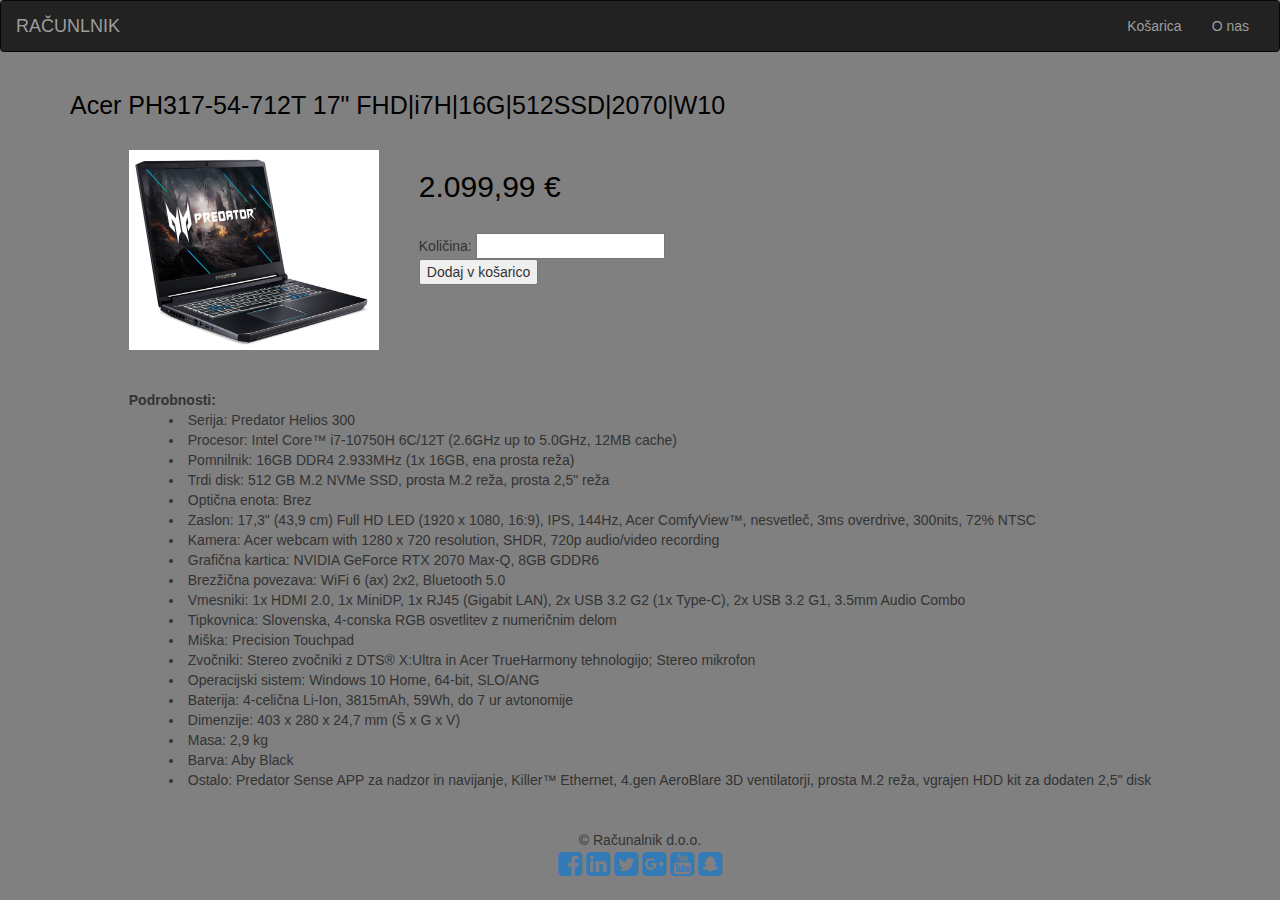
<file: predator.html>
<!DOCTYPE html>
<html lang="sl">
<head>
  <meta charset="utf-8">
  <meta http-equiv="X-UA-Compatible" content="IE=edge">
  <meta name="viewport" content="width=device-width, initial-scale=1, shrink-to-fit=no">
  <meta name="keywords" content="Računalnik, lastno spletišče, website, kreiranje spletišča">
  <meta name="description" content="Trgovina z prenosnimi računalniki>
  <meta name="author" content="Računalnik, Rok Dobravec">
  <title> Računalnik d.o.o.</title>
	
  <!-- Ikona spletišča -->
  <link rel="icon" href="favicon.ico" type="image/x-icon">
	
  <!-- Googlove pisave -->
  <link href="https://fonts.googleapis.com/css?family=Roboto" rel="stylesheet">
	
  <!-- Bootstrap CSS -->
  <link rel="stylesheet" href="https://maxcdn.bootstrapcdn.com/bootstrap/3.3.7/css/bootstrap.min.css">
    
  <!-- Ikone Font Awesome -->
  <link rel="stylesheet" href="https://maxcdn.bootstrapcdn.com/font-awesome/4.7.0/css/font-awesome.min.css">
        
  <!-- Oblikovni slogi za spletišče -->
  <link rel="stylesheet" href="podmape.css">
</head>

<body>
  <header>
    <nav class="navbar navbar-inverse">
      <div class="container-fluid">
			
        <div class="navbar-header">
          <!-- Gumb menija -->
          <button type="button" class="navbar-toggle" data-toggle="collapse" data-target="#meni">
            <span class="icon-bar"></span>
            <span class="icon-bar"></span>
            <span class="icon-bar"></span>                        
          </button>
          <!-- Napis s povezavo -->
          <a class="navbar-brand" href="index.html"> RAČUNLNIK </a>
        </div>
				
        <!-- Meni -->
        <div class="collapse navbar-collapse" id="meni">
          <ul class="nav navbar-nav navbar-right">
            <li><a href="košarica.html">Košarica</a></li>
            <li><a href="onas.html"> O nas </a></li>
          </ul>
        </div>
				
      </div>		
    </nav>
  </header>
  
    <!-- Glavni naslov -->
      <div class="container">
        <h1> Acer PH317-54-712T 17" FHD|i7H|16G|512SSD|2070|W10 </h1>
  <section id="bootstr">
  <table>
			<tr>
				<td> <img src="predator.jpeg" width="250" height="200" </td>
				<td> 
					<div><h2> 2.099,99 € </h2></div><br>
					<form>
						Količina: <input type="number" name="količina" min="1" />
						<br>
						<input type="submit" value="Dodaj v košarico">
					
					</form>
				</td>
			</tr>
			<tr>
				<td colspan="2"> 
				<dl>
					<dt><b> Podrobnosti: </b></dt>
					<dd>
						<ul>
							<li>Serija: Predator Helios 300</li>
							<li>Procesor: Intel Core™ i7-10750H 6C/12T (2.6GHz up to 5.0GHz, 12MB cache)</li>
							<li>Pomnilnik: 16GB DDR4 2.933MHz (1x 16GB, ena prosta reža)</li>
							<li>Trdi disk: 512 GB M.2 NVMe SSD, prosta M.2 reža, prosta 2,5" reža</li>
							<li>Optična enota: Brez</li>
							<li>Zaslon: 17,3" (43,9 cm) Full HD LED (1920 x 1080, 16:9), IPS, 144Hz, Acer ComfyView™, nesvetleč, 3ms overdrive, 300nits, 72% NTSC</li>
							<li>Kamera: Acer webcam with 1280 x 720 resolution, SHDR, 720p audio/video recording</li>
							<li>Grafična kartica: NVIDIA GeForce RTX 2070 Max-Q, 8GB GDDR6</li>
							<li>Brezžična povezava: WiFi 6 (ax) 2x2, Bluetooth 5.0</li>
							<li>Vmesniki: 1x HDMI 2.0, 1x MiniDP, 1x RJ45 (Gigabit LAN), 2x USB 3.2 G2 (1x Type-C), 2x USB 3.2 G1, 3.5mm Audio Combo</li>
							<li>Tipkovnica: Slovenska, 4-conska RGB osvetlitev z numeričnim delom</li>
							<li>Miška: Precision Touchpad</li>
							<li>Zvočniki: Stereo zvočniki z DTS® X:Ultra in Acer TrueHarmony tehnologijo; Stereo mikrofon</li>
							<li>Operacijski sistem: Windows 10 Home, 64-bit, SLO/ANG</li>
							<li>Baterija: 4-celična Li-Ion, 3815mAh, 59Wh, do 7 ur avtonomije</li>
							<li>Dimenzije: 403 x 280 x 24,7 mm (Š x G x V)</li>
							<li>Masa: 2,9 kg</li>
							<li>Barva: Aby Black</li>
							<li>Ostalo: Predator Sense APP za nadzor in navijanje, Killer™ Ethernet, 4.gen AeroBlare 3D ventilatorji, prosta M.2 reža, vgrajen HDD kit za dodaten 2,5" disk</li>
						</ul>
					</dd>
				</dl>
				</td>
			</tr>
		</table>

	
<!-- Noga -->
  <footer class="container-fluid text-center">
    <div>
	<div>
        © Računalnik d.o.o.
    </div>
      <!-- Socialne ikone -->
      <div>
        <a href="#" data-toggle="tooltip" data-placement="top" title="Facebook"><i class="fa fa-facebook-square fa-2x" aria-hidden="true"></i></a>
        <a href="#" data-toggle="tooltip" data-placement="top" title="Linkedin"><i class="fa fa-linkedin-square fa-2x" aria-hidden="true"></i></a>
        <a href="#" data-toggle="tooltip" data-placement="top" title="Twitter"><i class="fa fa-twitter-square fa-2x" aria-hidden="true"></i></a>
        <a href="#" data-toggle="tooltip" data-placement="top" title="Google+"><i class="fa fa-google-plus-square fa-2x" aria-hidden="true"></i></a>
        <a href="#" data-toggle="tooltip" data-placement="top" title="Youtube"><i class="fa fa-youtube-square fa-2x" aria-hidden="true"></i></a>
        <a href="#" data-toggle="tooltip" data-placement="top" title="Snapchat"><i class="fa fa-snapchat-square fa-2x" aria-hidden="true"></i></a>
      </div>
    </div>
  </footer>
    
</body>
</html>
</file>
<file: index-css.css>
body
		{
		background-color: rgba(128,128,128);
		padding: 0px;
		margin: 0px;
		border: none;
		}
		h1
		{
		font-size: 40px;
		text-decoration: underline;
		color: black;
		text-align: center;
		text-shadow: 4px 4px 2px silver;
		}
		table
		{
		margin: auto;
		}
		td
		{
		position: middle;
		height: auto;
		width: auto;
		float: left;
		padding: 10px;
		margin: 10px;
		background-color: black;
		opacity: 50%;
		box-shadow: 0px 0px 5px 5px #A0A0A0;
		}
		td:hover
		{
		background-color: rgba(128,128,128);
		opacity: 1;
		box-shadow: 0px 0px 5px 3px #000000;
		}
</file>
<file: podmape.css>
body
{
background-color: rgba(128,128,128);
font-size: 16px
padding: 0px;
margin: 0px;
border: none;
}

h1
{
font-size: 25px;
text-decoration: none;
color: black;
text-align: left;
}

h2
{
font-size: 30px;
text-decoration: none;
color: black;
text-align: left;
}

table
{
margin: auto	
}

td
{
position: middle;
height: auto;
width: auto;
float: left;
padding: 10px;
margin: 10px;
background-color: gray;
opacity: 100%;
}

li
{
list-style-type: disc;
list-style-position: inside;
}
</file>
<file: kosarica.css>
* {
  box-sizing: border-box;
}
 
html,
body {
  width: 100%;
  height: 100%;
  margin: 0;
  border: none;
  background-color: rgba(128,128,128);
  font-family: 'Roboto', sans-serif;
}
.shopping-cart {
  width: 750px;
  height: 423px;
  margin: 80px auto;
  background: #FFFFFF;
  box-shadow: 1px 2px 3px 0px rgba(0,0,0,0.10);
  border-radius: 6px;
 
  display: flex;
  flex-direction: column;
}
.title {
  height: 60px;
  border-bottom: 1px solid #E1E8EE;
  padding: 20px 30px;
  color: #5E6977;
  font-size: 18px;
  font-weight: 400;
}
 
.item {
  padding: 20px 30px;
  height: 120px;
  display: flex;
}
 
.item:nth-child(3) {
  border-top:  1px solid #E1E8EE;
  border-bottom:  1px solid #E1E8EE;
}
.buttons {
  position: relative;
  padding-top: 30px;
  margin-right: 60px;
}
.delete-btn,
.like-btn {
  display: inline-block;
  Cursor: pointer;
}
.delete-btn {
  width: 18px;
  height: 17px;
  background: url(&amp;quot;delete-icn.svg&amp;quot;) no-repeat center;
}
 
.like-btn {
  position: absolute;
  top: 9px;
  left: 15px;
  background: url('twitter-heart.png');
  width: 60px;
  height: 60px;
  background-size: 2900%;
  background-repeat: no-repeat;
}
.is-active {
  animation-name: animate;
  animation-duration: .8s;
  animation-iteration-count: 1;
  animation-timing-function: steps(28);
  animation-fill-mode: forwards;
}
 
@keyframes animate {
  0%   { background-position: left;  }
  50%  { background-position: right; }
  100% { background-position: right; }
}
.image {
  margin-right: 50px;
}
 
Let’s add some basic style to  product name and description.
.description {
  padding-top: 10px;
  margin-right: 60px;
  width: 115px;
}
 
.description span {
  display: block;
  font-size: 14px;
  color: #43484D;
  font-weight: 400;
}
 
.description span:first-child {
  margin-bottom: 5px;
}
.description span:last-child {
  font-weight: 300;
  margin-top: 8px;
  color: #86939E;
}
.quantity{
  padding-top: 20px;
  margin-right: 60px;
}
.quantity input {
  -webkit-appearance: none;
  border: none;
  text-align: center;
  width: 32px;
  font-size: 16px;
  color: #43484D;
  font-weight: 300;
}
 
 
button:focus,
input:focus {
  outline:0;
}
.total-price {
  width: 83px;
  padding-top: 27px;
  text-align: center;
  font-size: 16px;
  color: #43484D;
  font-weight: 300;
}
</file>
